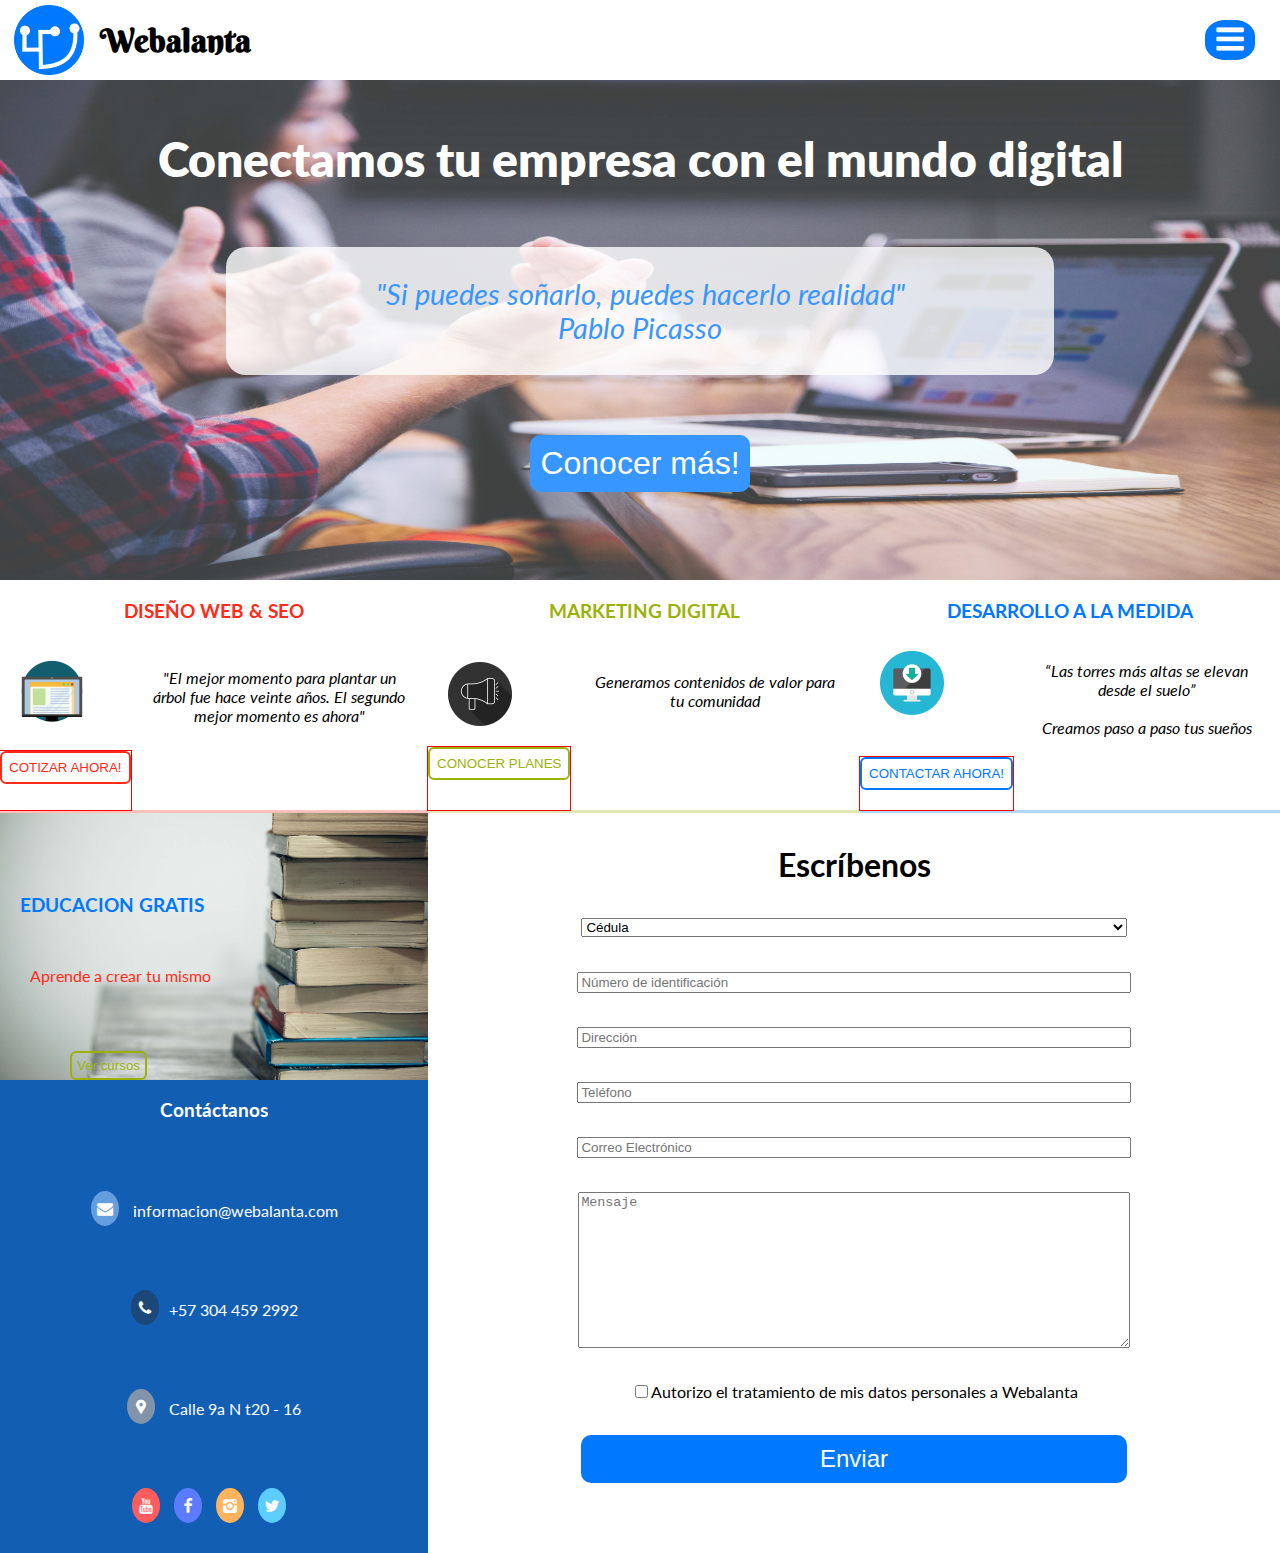
<file: index.html>
<!DOCTYPE html>
<html lang="en">
<head>
  <meta charset="UTF-8">
  <meta name="viewport" content="width=device-width, initial-scale=1.0">
  <meta http-equiv="X-UA-Compatible" content="ie=edge">
  <meta name="title" content="Webalanta - Tu web ahora">
  <meta name="description" content="Diseñamos tu pagina web, administramos tus redes sociales y más...">
  <title>WEBALANTA</title>
  <link rel="stylesheet" href="css/style.css">
  <link rel="stylesheet" href="css/fontastic.css">
  <link href="https://fonts.googleapis.com/css?family=Berkshire+Swash|Lato" rel="stylesheet">
</head>
<body>
  <main>
    <header>
      <img class="logo" src="img/logotipo.png" alt="logotipo">
      <h1 class="titulo">Webalanta</h1>
      <button class="mostrar-menu icon-bars"></button>
    </header>

    <article class="jumbotron">
      <h2>Conectamos tu empresa con el mundo digital</h2>
      <p class="frase">"Si puedes soñarlo, puedes hacerlo realidad"<br>Pablo Picasso</p>
      <a href="#servicios"><button>Conocer más!</button></a>
    </article>

    <article class="servicio servicio-izq" id="servicios">
      <h3>DISEÑO WEB & SEO</h3>
      <img src="img/desktop.png" alt="desktop">
      <p>"El mejor momento para plantar un árbol fue hace veinte años. El segundo mejor momento es ahora"</p>
      <a href="#contactanos"><button>COTIZAR AHORA!</button></a>
    </article>

    <article class="servicio servicio-cen">
      <h3>MARKETING DIGITAL</h3>
      <img src="img/marketing.png" alt="marketing">
      <p>Generamos contenidos de valor para tu comunidad</p>
      <a href="#contactanos"><button>CONOCER PLANES</button></a>
    </article>

    <article class="servicio servicio-der">
      <h3>DESARROLLO A LA MEDIDA</h3>
      <img src="img/desarrollo.png" alt="desarrollo">
      <p>“Las torres más altas se elevan desde el suelo” 
      <br><br>Creamos paso a paso tus sueños</p>
      <a href="#contactanos"><button>CONTACTAR AHORA!</button></a>
    </article>

    <article class="educacion">
        <h3>EDUCACION GRATIS</h3>
        <p>Aprende a crear tu mismo</p>
        <button>Ver cursos</button>
    </article>

    <section class="escribenos">
      <h3>Escríbenos</h3>
      <form action="#">
        <select name="tipo">
          <option value="cedula">Cédula</option>
          <option value="extranjeria">Cédula de extranjeria</option>
          <option value="pasaporte">pasaporte</option>
          <option value="nit">NIT</option>
        </select>
        <input type="number" name="id" placeholder="Número de identificación">
        <input type="text" name="direccion" placeholder="Dirección">
        <input type="number" name="telefono" placeholder="Teléfono">
        <input type="email" name="email" placeholder="Correo Electrónico">
        <textarea name="mensaje" cols="30" rows="10" placeholder="Mensaje"></textarea>
        <label><input type="checkbox" name="autorizo">Autorizo el tratamiento de mis datos personales a Webalanta</label>
        <input type="submit" value="Enviar">
      </form>
    </section>

    <footer  id="contactanos">
      <h3>Contáctanos</h3>
      <p><span class="icon icon-email"></span> informacion@webalanta.com</p>
      <p><span class="icon icon-phone"></span>+57 304 459 2992</p>
      <p><span class="icon icon-gps"></span> Calle 9a N t20 - 16</p>
      <p>
        <span class="icon icon-youtube"></span>
        <span class="icon icon-facebook"></span>
        <span class="icon icon-instagram"></span>
        <span class="icon icon-twitter"></span>
      </p>
    </footer>
  </main>
</body>
</html>
</file>
<file: css/style.css>
:root {
  --azul: #0079ff;
  --rojo: #ff2b19;
  --verde: #9bb209;
}
body {
  margin: 0;
  padding: 0;
  font-family: 'Lato', sans-serif;
}
button, input[type="submit"] {
  cursor: pointer;
}

/* Header */
header {
  height: 60px;
}
header .logo {
  width: 50px;
  height: 50px;
  position: absolute;
  top: 5px;
  left: 14px;
}
header .titulo {
  font-family: 'Berkshire Swash', cursive;
  position: absolute;
  font-size: 1.5em;
  left: 70px;
}
header .mostrar-menu {
  background: var(--azul);
  border: none;
  border-radius: 40%;
  color: white;
  font-size: 1.4em;
  height: 30px;
  padding-top: 3px;
  position: absolute;
  right: 15px;
  text-align: center;
  top: 15px;
  width: 40px;
}

/* Jumbotron */
.jumbotron {
  background: url("../img/jumbotron.jpg") no-repeat center;
  background-size: 100% 300px;
  height: 300px;
  opacity: 0.78;
  text-align: center;
}
.jumbotron h2 {
  color: white;
  font-weight: 400;
  margin: 20px auto;
  width: 80%;
}
.jumbotron p {
  background: rgba(255, 255, 255, .8);
  border-radius: 20px;
  color: var(--azul);
  font-style: italic;
  font-size: .8em;
  margin: 40px auto;
  padding: 10px;
  width: 80%;
}
.jumbotron button {
  border: none;
  background: var(--azul);
  border-radius: 10px;
  color: white;
  font-size: 1.5em;
  margin-top: 20px;
  padding: 10px;
}

/* servicio */
.servicio {
  text-align: center;
  border-bottom: 3px solid;
}
.servicio h3 {
  font-size: 1em;
}
.servicio img {
  width: 64px;
  height: 64px;
  margin: 10px;
  margin-left: 20px;
}
.servicio p {
  font-style: italic;
  font-size: .7em;
  margin: 20px;
}
.servicio a {
  outline: 1px solid red;
}
.servicio button {
  background: white;
  border: 2px solid;
  border-radius: 6px;
  margin: auto;
  margin-bottom: 20px;
  padding: 7px;
}

/* Servicio Izq */
.servicio-izq {
  border-bottom-color: rgba(255,43,25,.3);
}
.servicio-izq h3 {
  color: var(--rojo);
}
.servicio-izq button {
  border-color: var(--rojo);
  color: var(--rojo);
}

/* Servicio Cen */
.servicio-cen {
  border-bottom-color: rgba(155,178,9,.3);
}
.servicio-cen h3 {
  color: var(--verde);
}
.servicio-cen button {
  border-color: var(--verde);
  color: var(--verde);
}

/* Servicio Der */
.servicio-der {
  border-bottom-color: rgba(0,121,255,.3);
}
.servicio-der h3 {
  color: var(--azul);
}
.servicio-der button {
  border-color: var(--azul);
  color: var(--azul);
}

/* Educacion */
.educacion {
  background: url("../img/educacion.jpg") center no-repeat;
  background-size: 100% 200px;
  height: 200px;
}
.educacion h3 {
  color: var(--azul);
  font-size: 1em;
  margin-left: 20px;
  margin-top: 40px;
}
.educacion p {
  color: var(--rojo);
  margin-left: 20px;
}
.educacion button {
  background: none;
  border: 2px solid var(--verde);
  border-radius: 6px;
  color: var(--verde);
  margin-left: 50px;
  margin-top: 20px;
  padding: 5px;
}

/* Contáctanos */
footer {
  background-color: #125EB2;
  text-align: center;
  color: white;
  padding-bottom: 20px;
}
footer p {
  margin-top: 30px;
}
footer .icon {
  border-radius: 50%;
  padding: 6px;
  padding-top: 10px;
  margin-right: 10px;
}
footer .icon-email {
  background: rgb(101, 158, 223);
}
footer .icon-phone {
  background: rgb(28, 71, 121);
}
footer .icon-gps {
  background: rgb(129, 148, 170);
}
footer .icon-youtube {
  background: rgb(255, 93, 93);
}
footer .icon-facebook {
  background: rgb(93, 123, 255);
}
footer .icon-instagram {
  background: rgb(255, 179, 93);
}
footer .icon-twitter {
  background: rgb(93, 204, 255);
}

/* Escribenos */
.escribenos {
  text-align: center;
}
.escribenos form {
  margin: auto;
  width: 80%;
}
.escribenos form > * {
  width: 80%;
  margin: 5% auto;
  display: block;
}
.escribenos form input[type="submit"] {
  background-color: var(--azul);
  border: none;
  border-radius: 10px;
  color: white;
  font-size: 1.5em;
  margin-top: 30px;
  padding: 10px;
}

/* Definimos el grid container */
main {
  display: grid;
  grid-template-areas:
  "header"
  "jumbotron"
  "servicio-izq"
  "servicio-cen"
  "servicio-der"
  "educacion"
  "footer"
  "escribenos";
}

.servicio {
  display: grid;
  grid-template-areas:
  "titulo titulo titulo"
  "imagen parrafo parrafo"
  ". boton boton";
}

/* Nombramos los elementos */
header {
  grid-area: header;
}
.jumbotron {
  grid-area: jumbotron;
}
.servicio-izq {
  grid-area: servicio-izq;
}
.servicio-cen {
  grid-area: servicio-cen;
}
.servicio-der {
  grid-area: servicio-der;
}
.educacion {
  grid-area: educacion;
}
.escribenos {
  grid-area: escribenos;
}
footer {
  grid-area: footer;
}
.servicio h3 {
  grid-area: titulo;
}
.servicio img {
  grid-area: imagen;
}
.servicio p {
  grid-area: parrafo;
}
.servicio button {
  grid-area: boton;
}

@media (min-width:480px) {
  .jumbotron p {
    width: 60%;
  }
  .servicio h3 {
    font-size: 1.5em;
  }
  .servicio img {
    width: 80px;
    height: 80px;
    margin-left: 40px;
  }
  .servicio p {
    font-size: 1em;
  }
  .educacion h3 {
    margin-left: 70px;
  }
  .educacion p {
    margin-left: 70px;
  }
  .educacion button {
    margin-left: 120px;
  }
}

@media (min-width:720px) {
  main {
    grid-template-areas: 
    "header header"
    "jumbotron jumbotron"
    "servicio-izq servicio-cen"
    "servicio-der educacion"
    "footer footer"
    "escribenos escribenos";
  }
  header {
    height: 80px;
  }
  header .logo {
    width: 70px;
    height: 70px;
  }
  header .titulo {
    font-size: 2em;
    left: 100px;
  }
  header .mostrar-menu {
    font-size: 2em;
    height: 40px;
    right: 25px;
    top: 20px;
    width: 50px;
  }
  .jumbotron h2 {
    font-size: 1.5em;
    font-weight: 800;
    margin-top: 30px;
  }
  .jumbotron p{
    font-size: 1.2em;
  }
  .educacion {
    height: 100%;
    background-size: 100% 100%;
  }
  .educacion h3 {
    font-size: 1.4em;
    margin-left: 20px;
  }
  .educacion p {
    margin-left: 30px;
  }
  .educacion button {
    margin-left: 70px;
  }
}

@media (min-width:1024px) {
  main {
    grid-template-areas: 
    "header header header"
    "jumbotron jumbotron jumbotron"
    "servicio-izq servicio-cen servicio-der"
    "educacion footer footer"
    "escribenos escribenos escribenos";
  }
  header {
    height: 80px;
  }
  header .logo {
    width: 70px;
    height: 70px;
  }
  header .titulo {
    font-size: 2em;
    left: 100px;
  }
  header .mostrar-menu {
    font-size: 2em;
    height: 40px;
    right: 25px;
    top: 20px;
    width: 50px;
  }
  .jumbotron {
    background-size: 100% 500px;
    height: 500px;
  }
  .jumbotron h2 {
    font-size: 3em;
    font-weight: 1500;
    margin-top: 50px;
  }
  .jumbotron p{
    font-size: 1.8em;
    margin-top: 60px;
    padding: 30px;
  }
  .jumbotron button {
    font-size: 2em;
    padding: -10px;
  }
  .servicio h3 {
    font-size: 1.2em;
  }
  .servicio img {
    width: 64px;
    height: 64px;
    margin: 10px;
    margin-left: 20px;
  }
  .educacion {
    height: 100%;
    background-size: 100% 100%;
  }
  .educacion h3 {
    font-size: 1.2em;
    margin-left: 20px;
  }
  .educacion p {
    margin-left: 30px;
    margin-top: 50px;
  }
  .educacion button {
    margin-left: 70px;
    margin-top: 50px;
  }
}

@media (min-width: 1200px) {
  main {
    grid-template-areas: 
    "header header header"
    "jumbotron jumbotron jumbotron"
    "servicio-izq servicio-cen servicio-der"
    "educacion escribenos escribenos"
    "footer escribenos escribenos";
  }
  .educacion h3 {
    margin-top: 80px;
  }
  footer p {
    margin-top: 80px;
  }
  .escribenos h3 {
    font-size: 2em;
  }
}
</file>
<file: css/fontastic.css>
@charset "UTF-8";

@font-face {
  font-family: "untitled-font-1";
  src:url("../fonts/untitled-font-1.eot");
  src:url("../fonts/untitled-font-1.eot?#iefix") format("embedded-opentype"),
    url("../fonts/untitled-font-1.woff") format("woff"),
    url("../fonts/untitled-font-1.ttf") format("truetype"),
    url("../fonts/untitled-font-1.svg#untitled-font-1") format("svg");
  font-weight: normal;
  font-style: normal;
  
}

[data-icon]:before {
  font-family: "untitled-font-1" !important;
  content: attr(data-icon);
  font-style: normal !important;
  font-weight: normal !important;
  font-variant: normal !important;
  text-transform: none !important;
  speak: none;
  line-height: 1;
  -webkit-font-smoothing: antialiased;
  -moz-osx-font-smoothing: grayscale;
}

[class^="icon-"]:before,
[class*=" icon-"]:before {
  font-family: "untitled-font-1" !important;
  font-style: normal !important;
  font-weight: normal !important;
  font-variant: normal !important;
  text-transform: none !important;
  speak: none;
  line-height: 1;
  -webkit-font-smoothing: antialiased;
  -moz-osx-font-smoothing: grayscale;
}

.icon-bars:before {
  content: "\61";
}
.icon-email:before {
  content: "\62";
}
.icon-gps:before {
  content: "\63";
}
.icon-facebook:before {
  content: "\64";
}
.icon-instagram:before {
  content: "\65";
}
.icon-phone:before {
  content: "\66";
}
.icon-twitter:before {
  content: "\67";
}
.icon-youtube:before {
  content: "\68";
}
</file>
